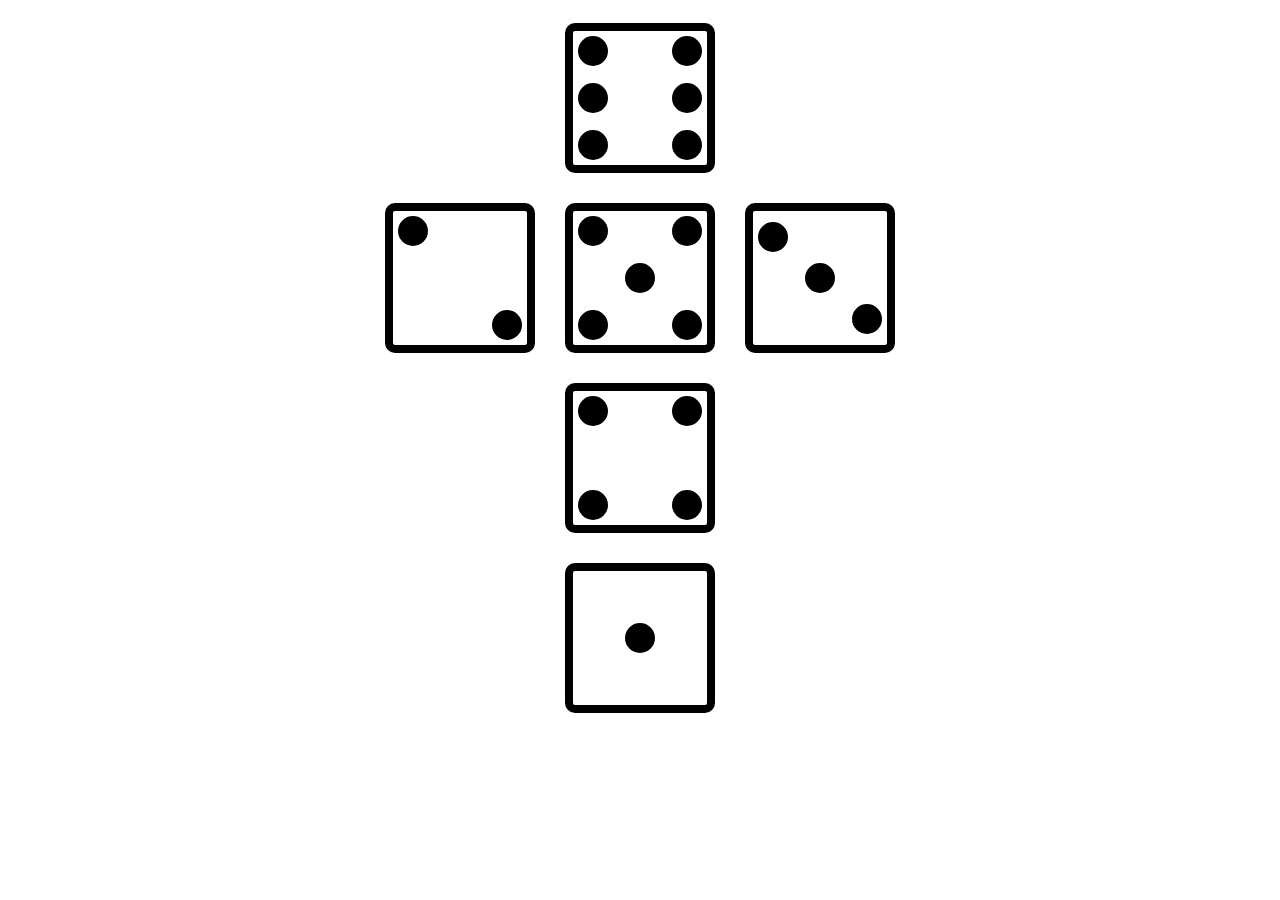
<file: 1/index.html>
<!DOCTYPE html>
<html lang="en">
<head>
    <meta charset="UTF-8">
    <meta http-equiv="X-UA-Compatible" content="IE=edge">
    <meta name="viewport" content="width=device-width, initial-scale=1.0">
    <title>Document</title>
    <link rel="stylesheet" href="style.css">
</head>
<body>
<div class="wrapper">
    <!-- 1 -->
    <div class="bones bones-ones">
        <div class="round"></div>
    </div>
    <!-- 4 -->
    <div class="bones bones-four">
        <div class="container-bones-four">
            <div class="round"></div>
            <div class="round"></div>
        </div>
        <div class="container-bones-four">
            <div class="round"></div>
            <div class="round"></div>
        </div>
    </div> 
    <div class="mid"> 
        <!-- 2 -->
        <div class="bones bones-two">
            <div class="round"></div>
            <div class="round"></div>
        </div>
        <!-- 5 -->
        <div class="bones bones-five">
            <div class="container-bones-five">
                <div class="round"></div>
                <div class="round"></div>
            </div>
            <div class="container-bones-five-middle">
                <div class="round"></div>
            </div>
       
            <div class="container-bones-five">
                <div class="round"></div>
                <div class="round"></div>
            </div>
        </div>
        <!-- 3 -->
        <div class="bones bones-three">
            <div class="round"></div>
            <div class="round"></div>
            <div class="round"></div>
        </div>
    </div>
    <!-- 6 -->
    <div  class= "bones bones-six" >
        <div class="container-bones">
            <div class="round"></div>
            <div class="round"></div>
        </div>
        <div class="container-bones">
            <div class="round"></div>
            <div class="round"></div>
        </div>
        <div class="container-bones">
            <div class="round"></div>
            <div class="round"></div>
        </div>
    </div>
</div>

</body>
</html>
</file>
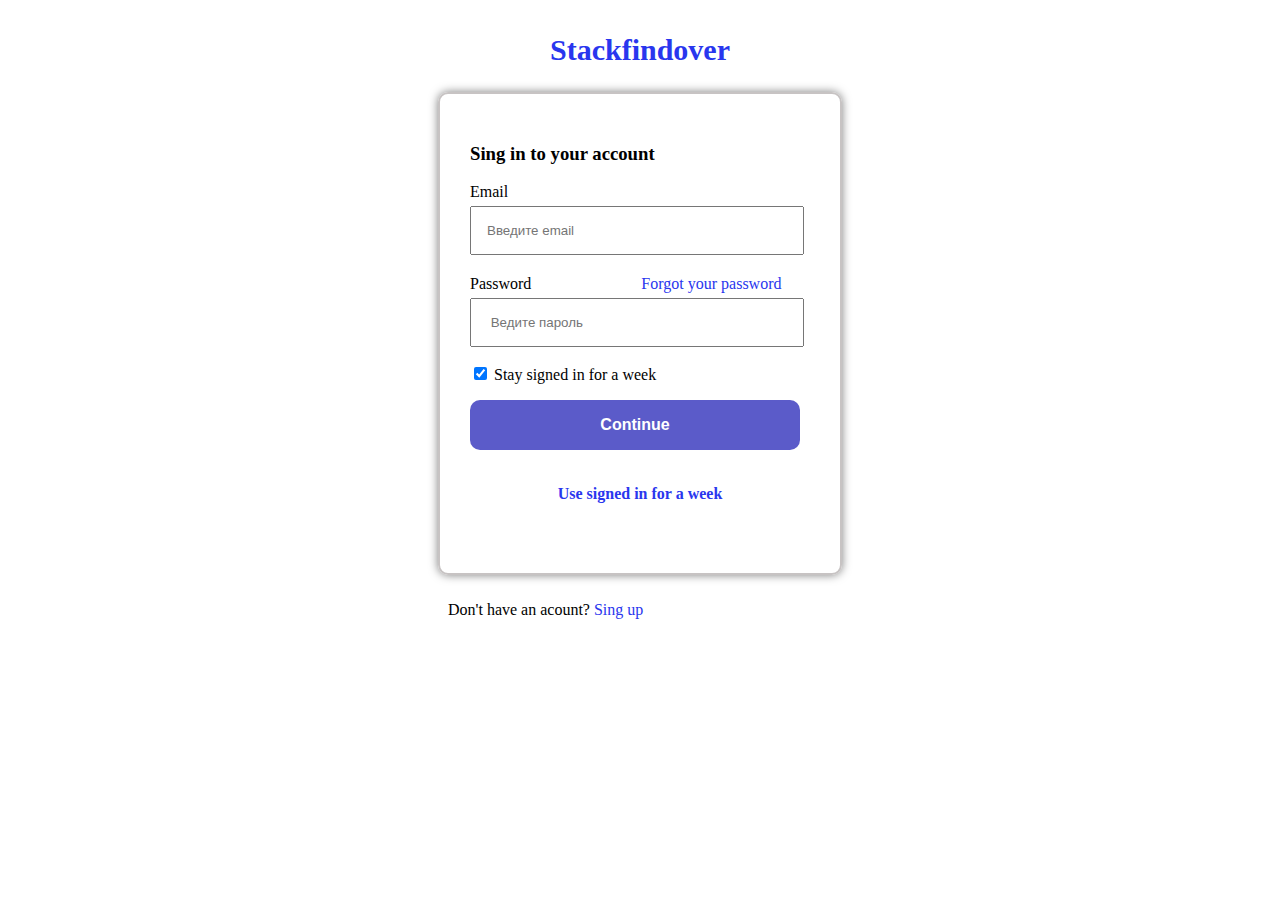
<file: 2/index.html>
<!DOCTYPE html>
<html lang="en">
<head>
    <meta charset="UTF-8">
    <meta http-equiv="X-UA-Compatible" content="IE=edge">
    <meta name="viewport" content="width=device-width, initial-scale=1.0">
    <title>Document</title>
    <link rel="stylesheet" href="style.css">
</head>
<body>
    <div>
        <h2>Stackfindover</h2>
        <div class="form-avtoriz">
            <div class="container">
                <div>
                    <h3>Sing in to your account</h3>
                </div>
                <form>
                    <div class="form-mail">
                        <label>Email</label> <br>
                        <input type="email" name="email" placeholder="Введите email">
                    </div>
                    <div class="form-psw" >
                        <label>Password<a class="forgot-pass" href="https://www.google.com/">Forgot your password</a></label>
                        
                        <input type="password"  pattern="[0-9a-fA-F]{4,8}"
                        title="Enter an ID consisting of 4-8 hexadecimal digits" placeholder=" Ведите пароль">
                    </div>
                </form>
                <label class="radio">
                    <input type="checkbox" checked="checked" name="remember"> Stay signed in for a week
                </label>
                <div>
                    <button class="btn" type="submit">Continue</button>
                </div>
                <div class="text">
                    <a href="https://www.google.com.ua/maps"> Use signed in for a week</a>
                </div>
            </div>
        </div>
        <p class="text-footer">Don't have an acount? <a href="https://www.facebook.com">Sing up</a></p>
    </div>
</body>
</html>
</file>
<file: 1/style.css>
html {
	overflow: hidden;
}
/* bones */
.bones {
	width: 200px;
	height: 200px;
	border-radius: 20px;
	border: black solid 10px;
	box-sizing: border-box;
	padding: 10px;
	display: flex;
	margin: 15px;
}
.mid {
	display: flex;
}
/* round */
.round {
	width: 30px;
	height: 30px;
	border-radius: 50%;
	background: black;
	border: black solid 5px;
}
/* wrapper */
.wrapper {
	display: flex;
	flex-direction: column-reverse;
	align-items: center;
}
/* round ones */
.bones-ones {
	justify-content: center;
	align-items: center;
}
/* round two */
.bones-two {
	justify-content: space-between;
}
.bones-two .round:nth-of-type(2) {
	align-self: flex-end;
}
/* round three */
.bones-three {
	flex-flow: column wrap;
	justify-content: space-around;
}
.bones-three .container-bones-two {
	display: flex;
}
.bones-three .round:nth-of-type(2) {
	align-self: center;
}
.bones-three .round:nth-of-type(3) {
	align-self: flex-end;
}
/* four */
 .bones-four {
	flex-flow: column wrap;
	justify-content: space-between;
}
.bones-four .container-bones-four {
	display: flex;
	justify-content: space-between;
} 
/* five */
.bones-five {
	justify-content: space-between;
}
.bones-five  .container-bones-five {
	display: flex;
	flex-flow: column wrap;
	justify-content: space-between;
}
.container-bones-five-middle{
	align-self: center;
}
/* six */
.bones-six {
	flex-flow: column wrap;
	justify-content: space-between;
}
.bones-six .container-bones {
	display: flex;
	justify-content: space-between;
}

@media (max-width: 1650px) {
	.bones {
		width: 150px;
		height: 150px;
		border-radius: 10px;
		border: black solid 8px;
		padding: 5px;
		margin: 15px;
	}
	.round {
		width: 20px;
		height: 20px;
	}
}
@media (max-width: 550px) {
	.bones {
		width: 110px;
		height: 110px;
		border-radius: 8px;
		border: black solid 5px;
		margin: 10px;
	}
	.round {
		width: 15px;
		height: 15px;
	}
}
@media (max-width: 550px) {
	.bones {
		width: 90px;
		height: 90px;
		border-radius: 5px;
		
		margin: 5px;
	}
	.round {
		width: 10px;
		height: 10px;
	}
}
</file>
<file: 2/style.css>
body {
	display: flex;
	justify-content: center;
}
h2 {
	color: rgb(41, 54, 238);
	font-size: 30px;
	text-align: center;
}
input, a {
	cursor: pointer;
}
a {
	text-decoration: none;
	color: rgb(41, 54, 238);
}
.container {
	padding: 30px;
}
.form-avtoriz {
	border: rgb(199, 195, 195) solid 2px;
	width: 400px;
	border-radius: 10px;
	box-shadow: 0 0 10px rgba(0,0,0,0.5);
}
.form-mail {
	padding-bottom: 20px;
}
.form-mail  input {
	margin-top: 5px;
	padding: 15px;
	min-width: 300px;
}
.form-psw input {
	margin-top: 5px;
	padding: 15px;
	min-width: 300px;
}
.radio input {
	margin-top: 20px;
	margin-bottom: 20px;
	text-align: center;
}
.btn {
	width: 330px;
	height: 50px;
	background: rgb(91, 91, 201);
	border-radius: 10px;
	color: #fff;
	font-weight: 900;
	font-size: 16px;
	border: 0px;
	margin-bottom: 15px;
}
.text {
	text-align: center;
	padding-bottom: 40px;
	padding-top: 20px;
	color: rgb(39, 21, 201);
	font-weight: 900;
}
.text-footer {
	padding: 10px;
}
.forgot-pass {
	padding-left: 110px;
}
input[type=email]:focus,
input[type=password]:focus {
	border-color: rgb(84, 147, 228);
	outline: none;
}
</file>
